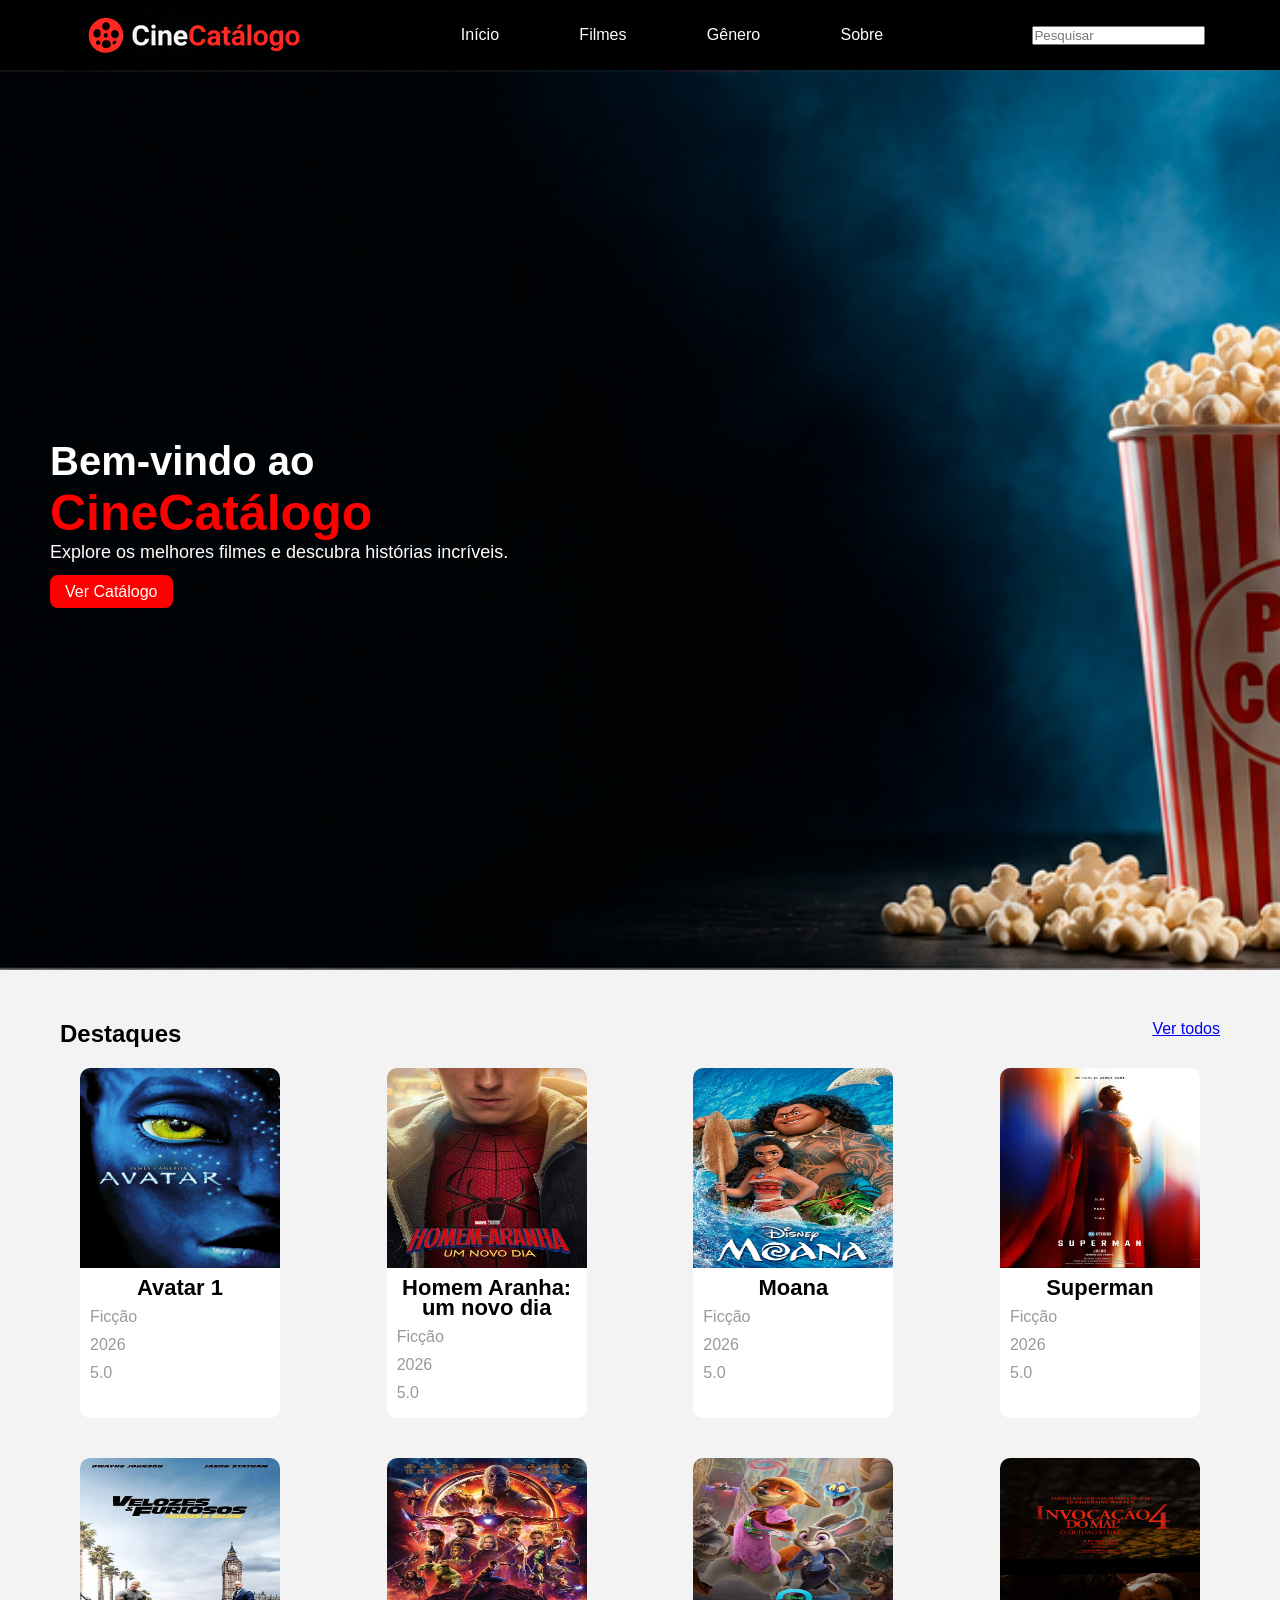
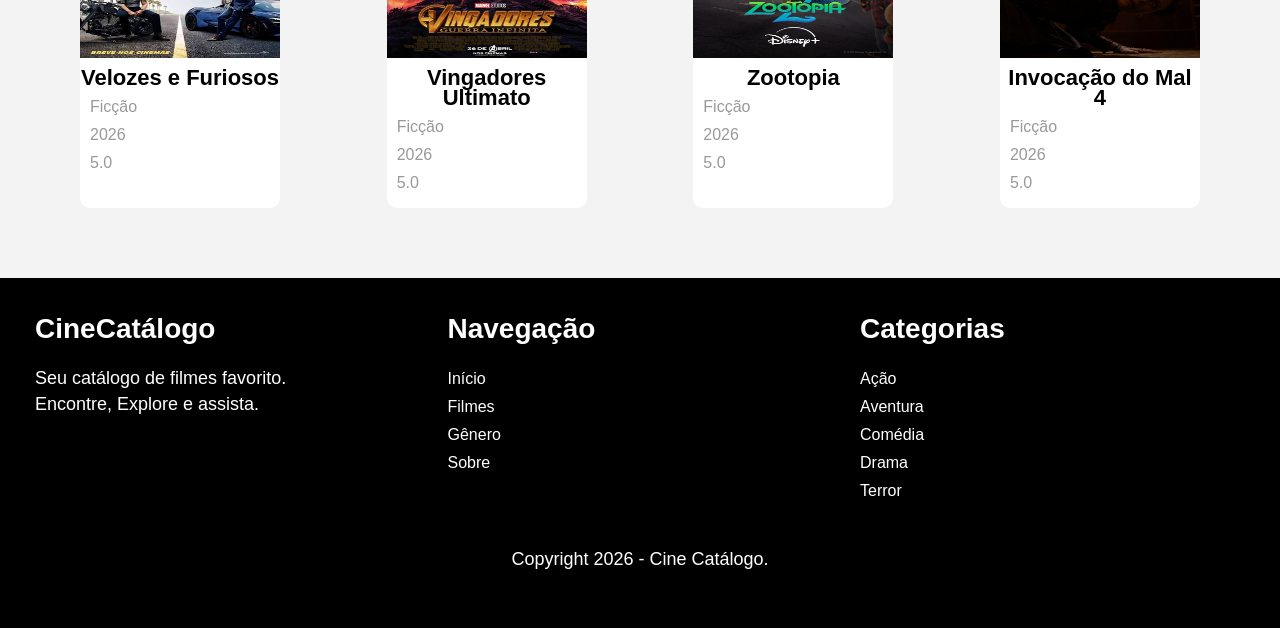
<file: index.html>
<html>
	<head>
		<title>Cine Catálogo</title>
		<link rel="stylesheet" href="style.css">
	</head>
	<body>
		<header>
			<div class="logo">
				<img src="imagens/logo-cine.png">
			</div>
			<ul>
				<li><a href="#">Início</a></li>
				<li><a href="#">Filmes</a></li>
				<li><a href="#">Gênero</a></li>
				<li><a href="#">Sobre</a></li>
			</ul>
			<div class="pesquisa">
				<input type="text" placeholder="Pesquisar">
			</div>
		</header>
		<main>
			<div class="slide">
				<div class="descricao-slide">
					<h3>Bem-vindo ao</h3>
					<h2>CineCatálogo</h2>
					<p>Explore os melhores filmes e 
					descubra histórias incríveis.</p>
					<a href="#">Ver Catálogo</a>
				</div>
			</div>
			<div class="catalogo">
				
				<ul>
					<div class="destaque-vertodos">
						<h2>Destaques</h2>
						<a href="#">Ver todos</a>
					</div>
					<li>
						<img src="imagens/AVATAR1.webp"/>
						<h2><a href="#">Avatar 1</a></h2>
						<div class="categoria">Ficção</div>
						<div class="lancamento">2026</div>
						<div class="avaliacao">5.0</div> 
					</li>
					<li>
						<img src="imagens/homemaranha.webp"/>
						<h2><a href="#">Homem Aranha: um novo dia</a></h2>
						<div class="categoria">Ficção</div>
						<div class="lancamento">2026</div>
						<div class="avaliacao">5.0</div> 
					</li>
					<li>
						<img src="imagens/moana.webp"/>
						<h2><a href="#">Moana</a></h2>
						<div class="categoria">Ficção</div>
						<div class="lancamento">2026</div>
						<div class="avaliacao">5.0</div> 
					</li>
					<li>
						<img src="imagens/superman.webp"/>
						<h2><a href="#">Superman</a></h2>
						<div class="categoria">Ficção</div>
						<div class="lancamento">2026</div>
						<div class="avaliacao">5.0</div> 
					</li>
					<li>
						<img src="imagens/velozesefuriosos.webp"/>
						<h2><a href="#">Velozes e Furiosos</a></h2>
						<div class="categoria">Ficção</div>
						<div class="lancamento">2026</div>
						<div class="avaliacao">5.0</div> 
					</li>
					<li>
						<img src="imagens/vingadores.webp"/>
						<h2><a href="#">Vingadores Ultimato</a></h2>
						<div class="categoria">Ficção</div>
						<div class="lancamento">2026</div>
						<div class="avaliacao">5.0</div> 
					</li>
					<li>
						<img src="imagens/zootopia.webp"/>
						<h2><a href="#">Zootopia</a></h2>
						<div class="categoria">Ficção</div>
						<div class="lancamento">2026</div>
						<div class="avaliacao">5.0</div> 
					</li>
					<li>
						<img src="imagens/terror.webp"/>
						<h2><a href="#">Invocação do Mal 4</a></h2>
						<div class="categoria">Ficção</div>
						<div class="lancamento">2026</div>
						<div class="avaliacao">5.0</div> 
					</li>
				</ul>
			</div>
		</main>
		<footer>
			<div class="sobre">
				<h2>CineCatálogo</h2>
				<p>Seu catálogo de filmes favorito.<br>
				Encontre, Explore e assista.</p>
			</div>
			<div class="menu">
				<h2>Navegação</h2>
				<ul>
					<li><a href="#">Início</a></li>
					<li><a href="#">Filmes</a></li>
					<li><a href="#">Gênero</a></li>
					<li><a href="#">Sobre</a></li>
				</ul>
			</div>
			<div class="categoria">
				<h2>Categorias</h2>
				<ul>
					<li><a href="#">Ação</a></li>
					<li><a href="#">Aventura</a></li>
					<li><a href="#">Comédia</a></li>
					<li><a href="#">Drama</a></li>
					<li><a href="#">Terror</a></li>
				</ul>
			</div>
			<p>Copyright 2026 - Cine Catálogo.</p>
		</footer>
	</body>
</html>
</file>
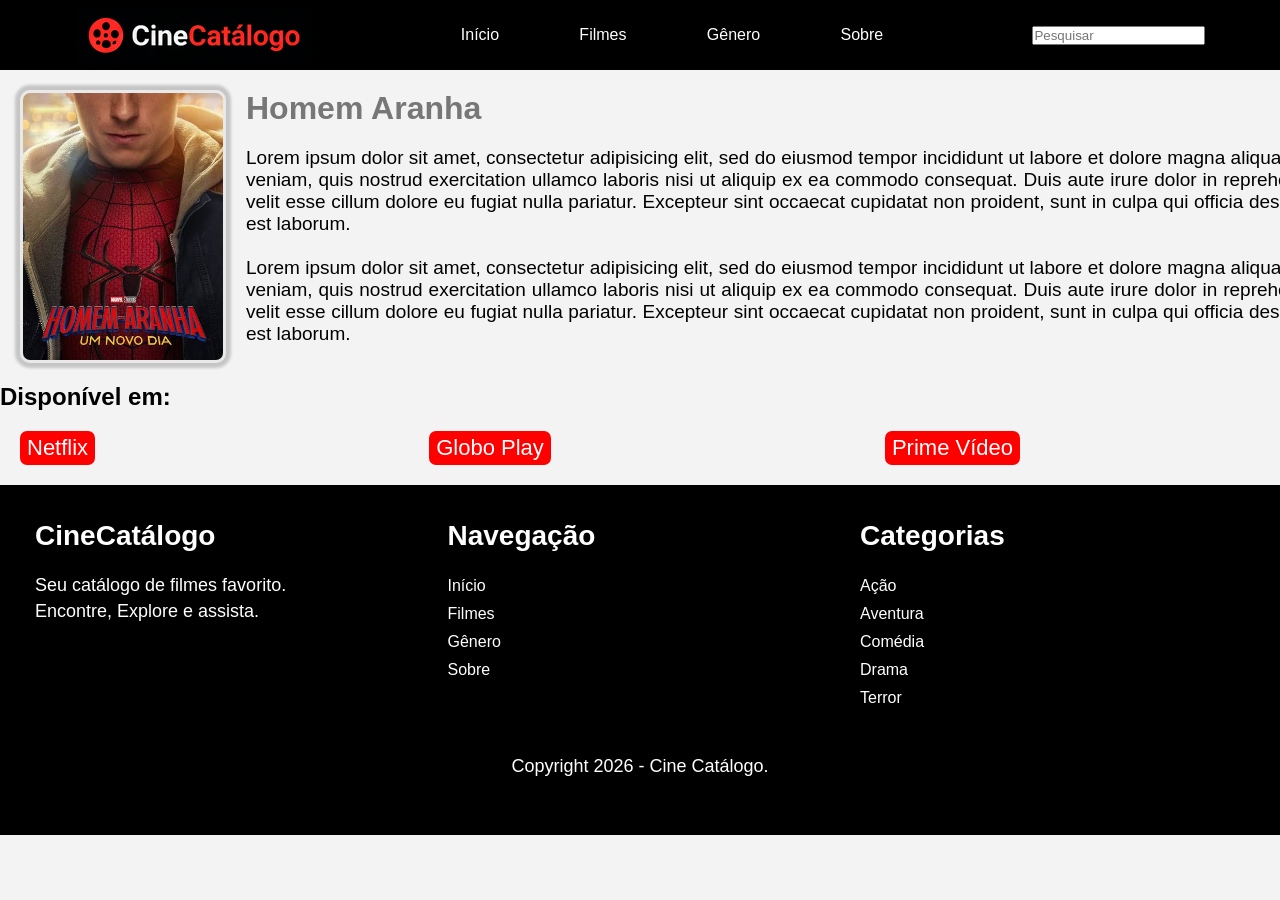
<file: single.html>
<html>
	<head>
		<title>Cine Catálogo</title>
		<link rel="stylesheet" href="style.css">
	</head>
	<body>
		<header>
			<div class="logo">
				<img src="imagens/logo-cine.png">
			</div>
			<ul>
				<li><a href="#">Início</a></li>
				<li><a href="#">Filmes</a></li>


				<li class="dropdown">
					<a href="#">Gênero</a>

					<div class="dropdown-content">
						<a href="#">Comédia</a>
						<a href="#">Romance</a>
						<a href="#">Terror</a>
					</div>
				</li>

				<li><a href="#">Sobre</a></li>
			</ul>
			<div class="pesquisa">
				<input type="text" placeholder="Pesquisar">
			</div>
		</header>
		<main class="conteudo	">
			<div class="filme">
				<img src="imagens/homemaranha.webp">
				<div class="titulo-descricao">
					<h1>Homem Aranha</h1>
					<p>Lorem ipsum dolor sit amet, consectetur adipisicing elit, sed do eiusmod
					tempor incididunt ut labore et dolore magna aliqua. Ut enim ad minim veniam,
					quis nostrud exercitation ullamco laboris nisi ut aliquip ex ea commodo
					consequat. Duis aute irure dolor in reprehenderit in voluptate velit esse
					cillum dolore eu fugiat nulla pariatur. Excepteur sint occaecat cupidatat non
					proident, sunt in culpa qui officia deserunt mollit anim id est laborum.
					<BR><BR>
					Lorem ipsum dolor sit amet, consectetur adipisicing elit, sed do eiusmod
					tempor incididunt ut labore et dolore magna aliqua. Ut enim ad minim veniam,
					quis nostrud exercitation ullamco laboris nisi ut aliquip ex ea commodo
					consequat. Duis aute irure dolor in reprehenderit in voluptate velit esse
					cillum dolore eu fugiat nulla pariatur. Excepteur sint occaecat cupidatat non
					proident, sunt in culpa qui officia deserunt mollit anim id est laborum.</p>
				</div>
			</div>
			<div class="disponivel">
				<h2>Disponível em:</h2>
				<ul>
					<li>Netflix</li>
					<li>Globo Play</li>
					<li>Prime Vídeo</li>
				</ul>
			</div>
		</main>
		<footer>
			<div class="sobre">
				<h2>CineCatálogo</h2>
				<p>Seu catálogo de filmes favorito.<br>
				Encontre, Explore e assista.</p>
			</div>
			<div class="menu">
				<h2>Navegação</h2>
				<ul>
					<li><a href="#">Início</a></li>
					<li><a href="#">Filmes</a></li>
					<li><a href="#">Gênero</a></li>
					<li><a href="#">Sobre</a></li>
				</ul>
			</div>
			<div class="categoria">
				<h2>Categorias</h2>
				<ul>
					<li><a href="#">Ação</a></li>
					<li><a href="#">Aventura</a></li>
					<li><a href="#">Comédia</a></li>
					<li><a href="#">Drama</a></li>
					<li><a href="#">Terror</a></li>
				</ul>
			</div>
			<p>Copyright 2026 - Cine Catálogo.</p>
		</footer>
	</body>
</html>
</file>
<file: style.css>
*{margin: 0; padding: 0;}
body{
	font-family: "Arial";
	background: #f3f3f3;
}
header{
	height: 70px;
	width: 100%;
	background: black;
	display: flex;
	justify-content:space-around;
	align-items: center;
}
ul{
	display:flex;
	justify-content: space-between;
	width: 33%;
}
header a{
	color: white;
	text-decoration: none;
}
header a:hover{
	color: red;
}
main .slide{
	background: url("imagens/banner-principal.png");
	width: 100%;
	height: 100vh;
	background-repeat: no-repeat;
	background-size:cover;
	display: flex;
	align-items: center;
}
main .slide h3{
	color: white;
	font-size: 40px;
}
main .slide h2{
	color: red;
	font-size: 50px;
}
main .slide p{
	color: white;
	font-size: 18px;
	margin-bottom: 20px;
}
main .slide a{
	color: white;
	background: red;
	padding: 8px 15px;
	text-decoration: none;
	border-radius: 8px;
}
main .slide .descricao-slide{
	margin-left: 50px;
}
main .catalogo{
	margin: 50px;
}
main .catalogo ul .destaque-vertodos{
	display: flex;
	justify-content: space-between;
	width: 100%;
}
main .catalogo ul li{
	width: 200px;
	height: 350px;
	overflow: hidden;
	border-radius: 10px;
	margin: 20px;
	background: #ffffff;
}
main .catalogo ul li:hover{
	box-shadow: 1px 1px 5px 2px #00000030;
	cursor: pointer;
}
main .catalogo ul li img{
	width: 100%;
	height: 200px;
}
main .catalogo ul li h2{
	font-size: 22px;
	text-align: center;
	line-height: 20px;
	margin: 10px 0;
}
main .catalogo ul li h2 a{
	color: #000000;
	text-decoration: none;
}
main .catalogo ul li h2 a:hover{
	color: red;
}
main .catalogo ul li .categoria{
	color: #999;
	padding: 0 0 10px 10px;
}
main .catalogo ul li .lancamento{
	color: #999;
	padding: 0 0 10px 10px;
}
main .catalogo ul li .avaliacao{
	color: #999;
	padding: 0 0 10px 10px;
}
main .catalogo ul{
	width: 1160px;
	display: flex;
	flex-wrap: wrap;
	margin: 0 auto;
}
footer{
	background: #000;
	height: 350px;
	width: 100%;
	display: flex;
	padding: 15px;
	color: white;
	box-sizing: border-box;
	flex-wrap: wrap;
}
footer div{
	width: 33%;
}
footer h2{
	font-size: 28px;
	margin: 20px;
}
footer p{
	font-size: 18px;
	line-height: 26px;
	margin: 20px;
}
footer .menu ul{
	display: flex;
	flex-direction: column;
}
footer .menu ul li{
	list-style: none;
	margin: 5px 0 5px 20px;
}
footer .menu ul li a{
	color: white;
	text-decoration: none;
}
footer .menu ul li a:hover{
	color: red;
}

footer .categoria ul{
	display: flex;
	flex-direction: column;
}
footer .categoria ul li{
	list-style: none;
	margin: 5px 0 5px 20px;
}
footer .categoria ul li a{
	color: white;
	text-decoration: none;
}
footer .categoria ul li a:hover{
	color: red;
}
footer > p{
	width: 100%;
	text-align: center;
}
/*SINGLE*/
.conteudo{
	width: 1440px;
	margin: 0 auto;
}
.filme{
	display: flex;
}
.filme img{
	width: 200px;
	margin: 20px;
	border: 3px solid #cccccc40;
	box-shadow: 0px 0px 3px 5px #00000030;
	border-radius: 10px;
}
.filme h1{
	margin-top: 20px;
	color: #777777;
	margin-bottom: 20px;
}
.filme p{
	font-size: 19px;
	text-align: justify;
}
.disponivel{
	width: 1000px;
}
.disponivel ul{
	display: flex;
	justify-content: space-between;
	width: 1000px;
	margin: 20px;
}
.disponivel ul li{
	list-style: none;
	background: red;
	color: white;
	padding: 4px 7px;
	font-size: 22px;
	border-radius: 7px;
}
.disponivel ul li:hover{
	background: black;
}
/*dropdown */
.dropdown-content{
	display: none;
}
.dropdown:hover .dropdown-content{
	display: flex;
	flex-direction: column;
	position: absolute;
	background: black;
	padding: 0 10px;
}
.dropdown-content a{
	padding 7px 0;
}
</file>
